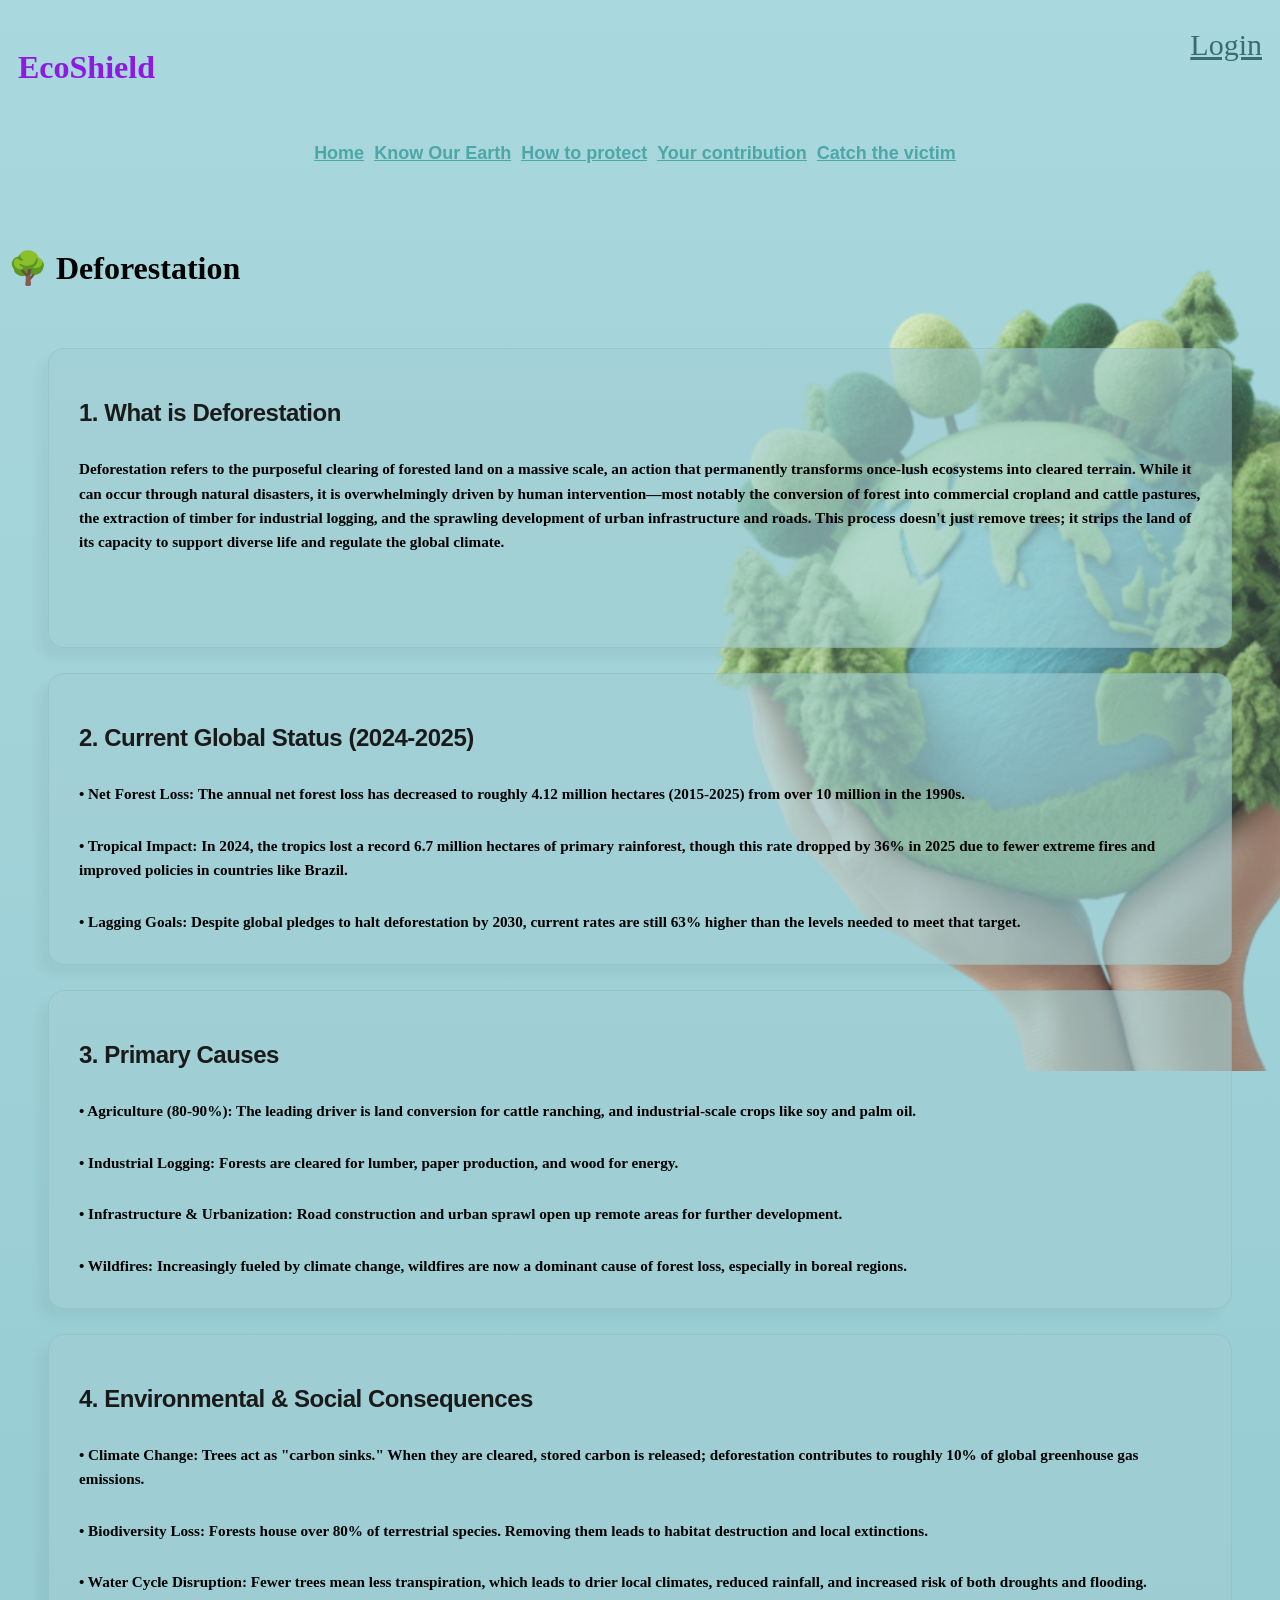
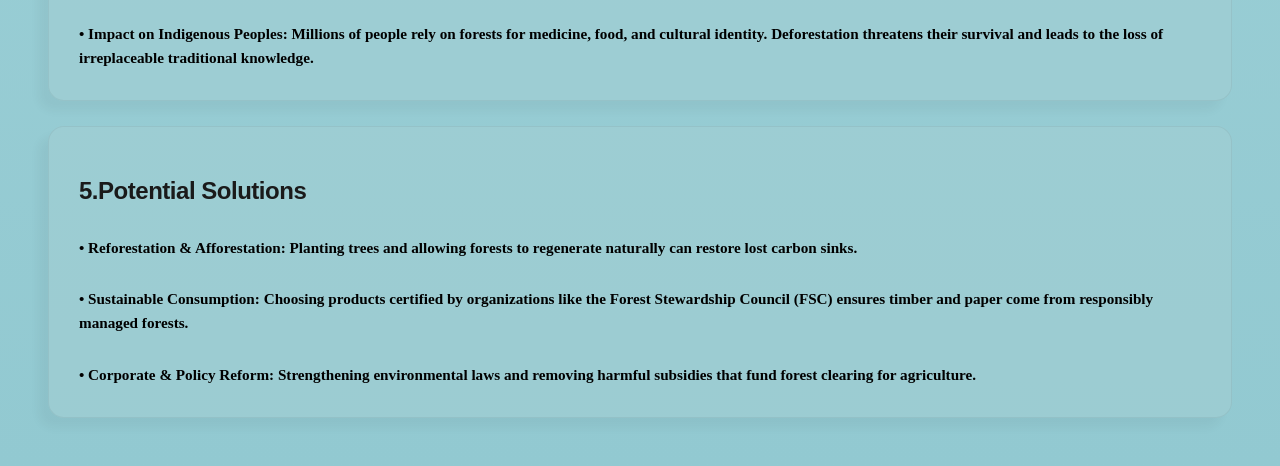
<file: Deforestation.html>
<!DOCTYPE html>
<html lang="en">
<head>
    <meta charset="UTF-8">
    <meta name="viewport" content="width=device-width, initial-scale=1.0">
    <link rel="stylesheet" href="1style.css">
    <title>EcoShield</title>
</head>
<body>
    <header>
        <div class="tophead">
            <h1>EcoShield </h1>

            <div id="f-user">
                <!-- Visible by default -->
                <a href="login.html" id="login-link" class="btn">Login</a>
                
                <!-- Hidden until login is detected -->
                <div id="profile-section" style="display: none;">
                    <a href="profile.html" class="profile-link" style="text-decoration: none;">My Profile</a>
                    <!-- <button onclick="logout()" class="btn-logout">Logout</button> -->
                </div>
            </div>


        </div>
        <nav>
            <div class="hamburger" id="hamburger">
                <span></span>
                <span></span>
                <span></span>
            </div>
            <div class="nav-links" id="nav-links">
                <a href="index.html">Home</a>
                <a href="#">Know Our Earth</a>
                <a href="#">How to protect</a>
                <a href="Your contribution.html">Your contribution</a>
                <a href="#">Catch the victim</a>
            </div>
        </nav>
    </header>
    <div id="main">
        <h1> &#x1F333; Deforestation</h1>
        <div id="content">
            <div id="top">
                <div class="para">
                    <h2>1. What is Deforestation</h2>
                    <p>Deforestation refers to the purposeful clearing of forested land on a massive scale, an action that permanently transforms once-lush ecosystems into cleared terrain. While it can occur through natural disasters, it is overwhelmingly driven by human intervention—most notably the conversion of forest into commercial cropland and cattle pastures, the extraction of timber for industrial logging, and the sprawling development of urban infrastructure and roads. This process doesn't just remove trees; it strips the land of its capacity to support diverse life and regulate the global climate.  </p>
                </div>
                <div class="para">
                    <h2>2. Current Global Status (2024-2025)</h2>
                    <p>• Net Forest Loss: The annual net forest loss has decreased to roughly 4.12 million hectares (2015-2025) from over 10 million in the 1990s.</p>
                    <p>• Tropical Impact: In 2024, the tropics lost a record 6.7 million hectares of primary rainforest, though this rate dropped by 36% in 2025 due to fewer extreme fires and improved policies in countries like Brazil.</p>
                    <p>• Lagging Goals: Despite global pledges to halt deforestation by 2030, current rates are still 63% higher than the levels needed to meet that target.</p>
                </div>
                <div class="para">
                    <h2>3. Primary Causes</h2>
                    <p>• Agriculture (80-90%): The leading driver is land conversion for cattle ranching, and industrial-scale crops like soy and palm oil.</p>
                    <p>• Industrial Logging: Forests are cleared for lumber, paper production, and wood for energy.</p>
                    <p>• Infrastructure & Urbanization: Road construction and urban sprawl open up remote areas for further development.</p>
                    <p>• Wildfires: Increasingly fueled by climate change, wildfires are now a dominant cause of forest loss, especially in boreal regions.</p>
                </div>
                <div class="para">
                    <h2>4. Environmental & Social Consequences</h2>
                    <p>• Climate Change: Trees act as "carbon sinks." When they are cleared, stored carbon is released; deforestation contributes to roughly 10% of global greenhouse gas emissions.</p>
                    <p>• Biodiversity Loss: Forests house over 80% of terrestrial species. Removing them leads to habitat destruction and local extinctions.</p>
                    <p>• Water Cycle Disruption: Fewer trees mean less transpiration, which leads to drier local climates, reduced rainfall, and increased risk of both droughts and flooding.</p>
                    <p>• Impact on Indigenous Peoples: Millions of people rely on forests for medicine, food, and cultural identity. Deforestation threatens their survival and leads to the loss of irreplaceable traditional knowledge.</p>
                </div>

                <div class="para">
                    <h2>5.Potential Solutions</h2>
                    <p>• Reforestation & Afforestation: Planting trees and allowing forests to regenerate naturally can restore lost carbon sinks.</p>
                    <p>• Sustainable Consumption: Choosing products certified by organizations like the Forest Stewardship Council (FSC) ensures timber and paper come from responsibly managed forests.</p>
                    <p>• Corporate & Policy Reform: Strengthening environmental laws and removing harmful subsidies that fund forest clearing for agriculture.</p>
                </div>
            </div>
        </div>
    </div>
    <script src="script.js"></script>
</body>
</html>
</file>
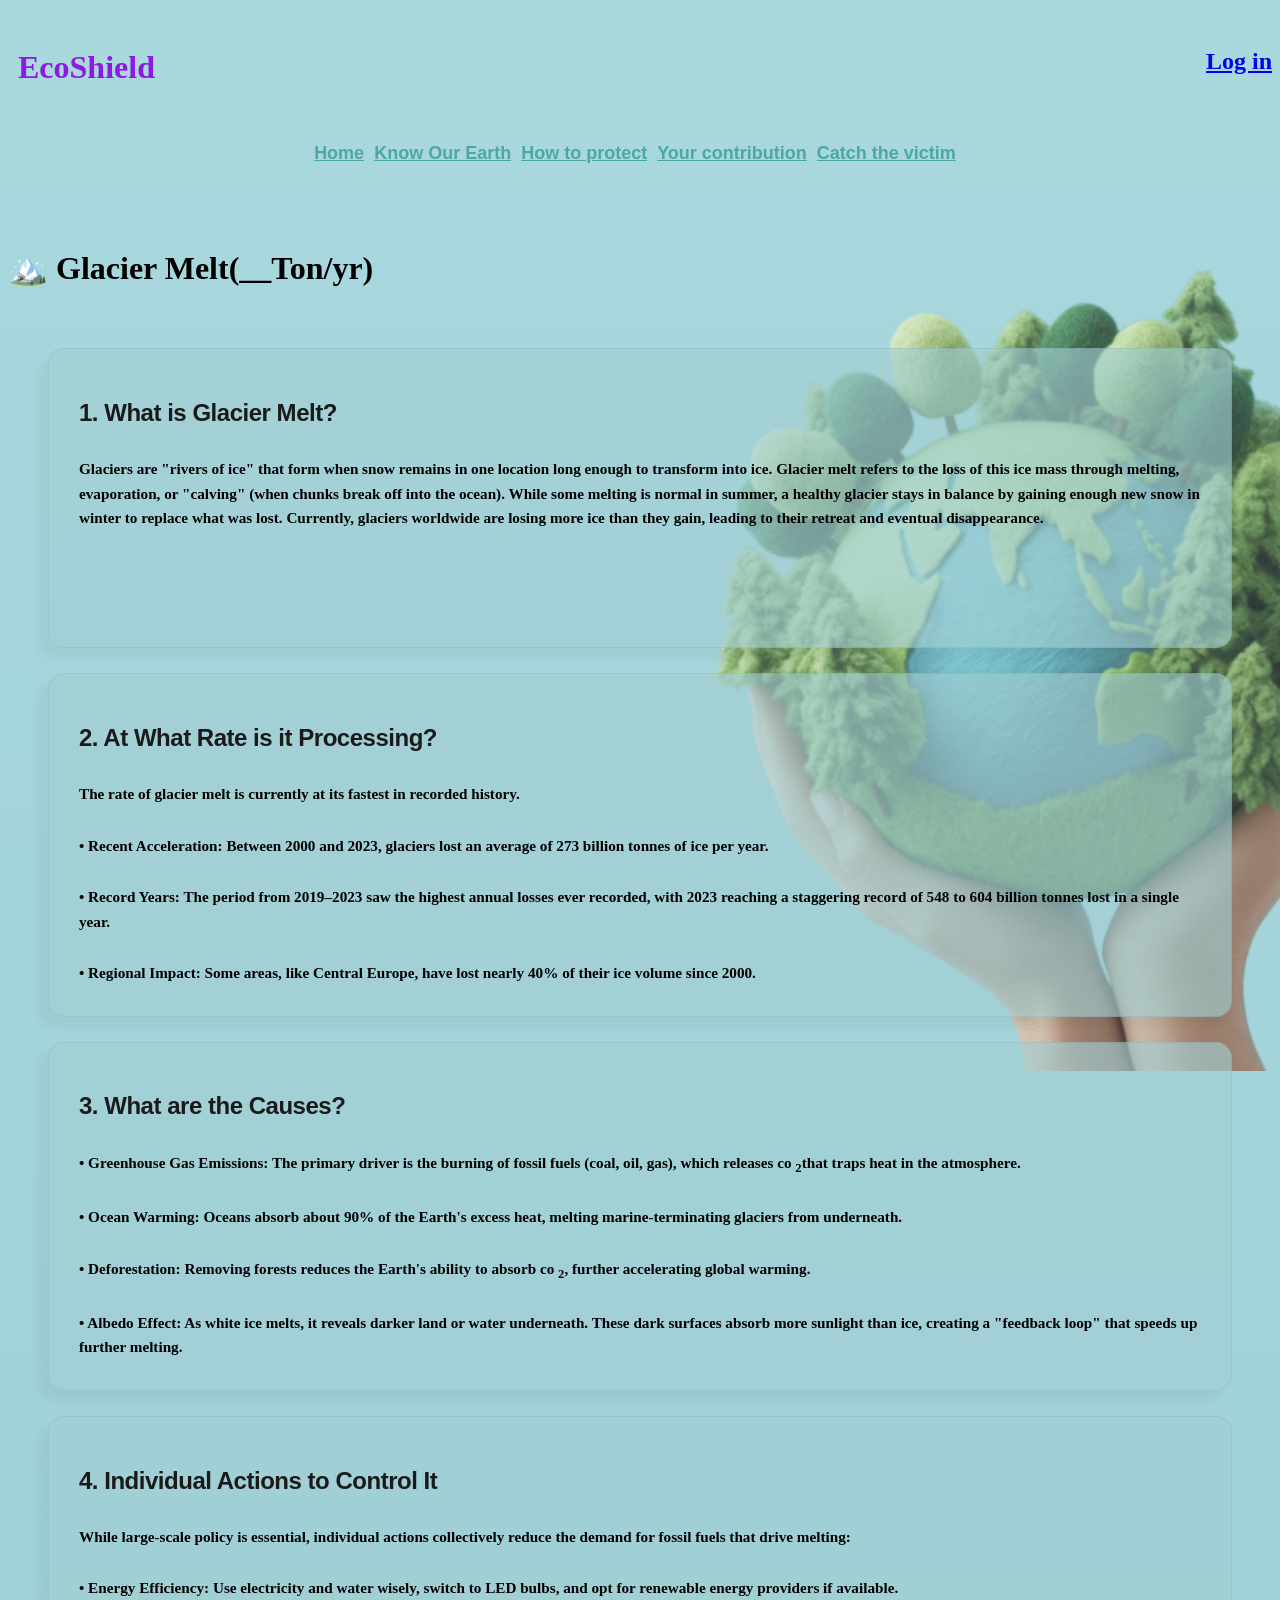
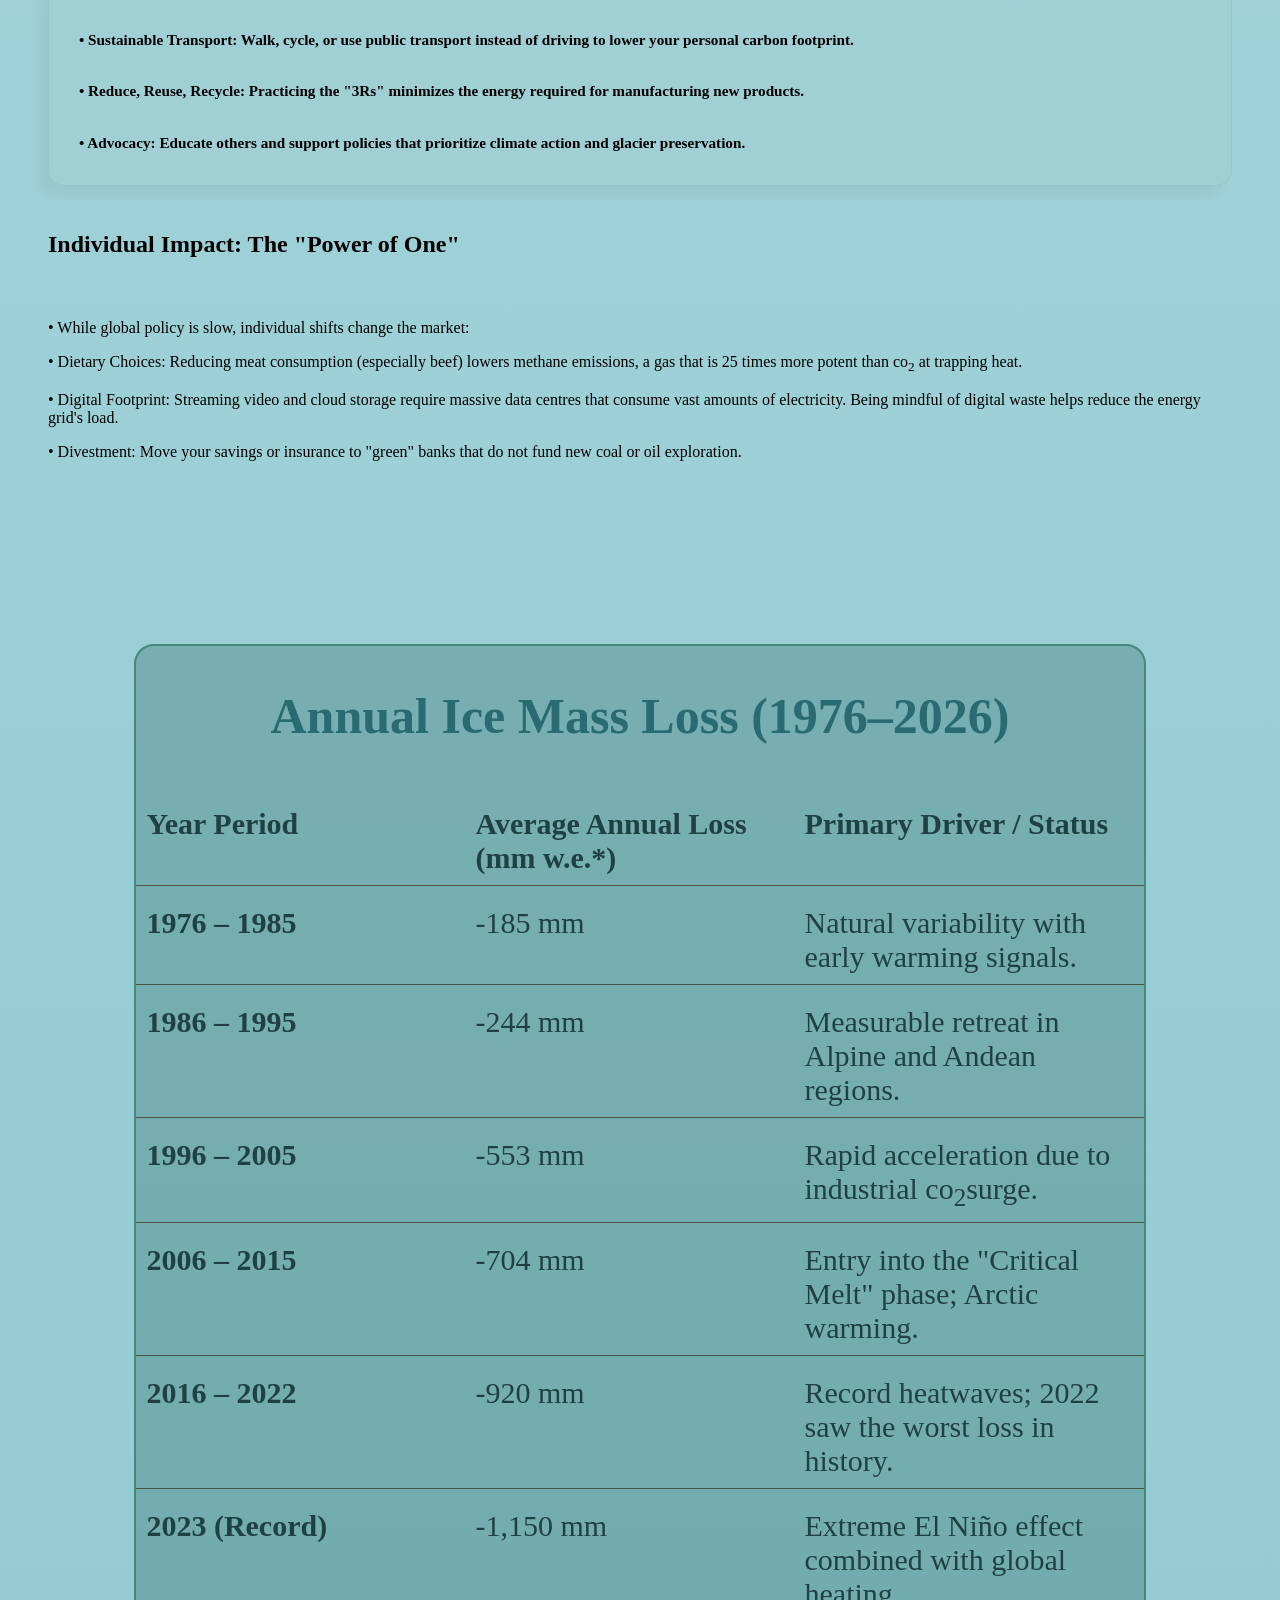
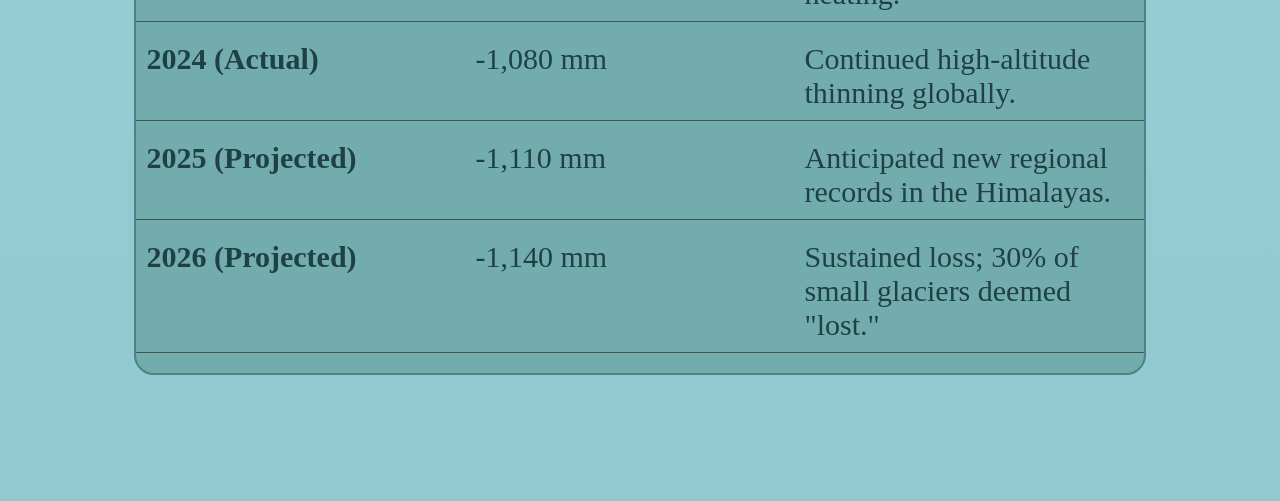
<file: Glacier Melt.html>
<!DOCTYPE html>
<html lang="en">
<head>
    <meta charset="UTF-8">
    <meta name="viewport" content="width=device-width, initial-scale=1.0">
    <link rel="stylesheet" href="1style.css">
    <title>EcoShield</title>
</head>
<body>
    <header>
        <div class="tophead">
            <h1>EcoShield </h1>
            <h2 class="lo">
                <a href="login-1.html">Log in</a>
            </h2>
        </div>
        <nav>
            <div class="hamburger" id="hamburger">
                <span></span>
                <span></span>
                <span></span>
            </div>
            <div class="nav-links" id="nav-links">
                <a href="index.html">Home</a>
                <a href="#">Know Our Earth</a>
                <a href="#">How to protect</a>
                <a href="Your contribution.html">Your contribution</a>
                <a href="#">Catch the victim</a>
            </div>
        </nav>
    </header>
    <div id="main">
        <h1>🏔️ Glacier Melt(__Ton/yr)</h1>
        <div id="content">
            <div id="top">
                <div class="para">
                    <h2>1. What is Glacier Melt?</h2>
                    <p>Glaciers are "rivers of ice" that form when snow remains in one location long enough to transform into ice. Glacier melt refers to the loss of this ice mass through melting, evaporation, or "calving" (when chunks break off into the ocean). While some melting is normal in summer, a healthy glacier stays in balance by gaining enough new snow in winter to replace what was lost. Currently, glaciers worldwide are losing more ice than they gain, leading to their retreat and eventual disappearance.</p>
                </div>
                <div class="para">
                    <h2>2. At What Rate is it Processing?</h2>
                    <p>The rate of glacier melt is currently at its fastest in recorded history.</p>
                    <p>• Recent Acceleration: Between 2000 and 2023, glaciers lost an average of 273 billion tonnes of ice per year.</p>
                    <p>• Record Years: The period from 2019–2023 saw the highest annual losses ever recorded, with 2023 reaching a staggering record of 548 to 604 billion tonnes lost in a single year.</p>
                    <p>• Regional Impact: Some areas, like Central Europe, have lost nearly 40% of their ice volume since 2000.</p>
                </div>
                <div class="para">
                    <h2>3. What are the Causes?</h2>
                    <p>• Greenhouse Gas Emissions: The primary driver is the burning of fossil fuels (coal, oil, gas), which releases co <sub>2</sub>that traps heat in the atmosphere.</p>
                    <p>• Ocean Warming: Oceans absorb about 90% of the Earth's excess heat, melting marine-terminating glaciers from underneath.</p>
                    <p>• Deforestation: Removing forests reduces the Earth's ability to absorb co <sub>2</sub>, further accelerating global warming.</p>
                    <p>• Albedo Effect: As white ice melts, it reveals darker land or water underneath. These dark surfaces absorb more sunlight than ice, creating a "feedback loop" that speeds up further melting.</p>
                </div>
                <div class="para">
                    <h2>4. Individual Actions to Control It</h2>
                    <p>While large-scale policy is essential, individual actions collectively reduce the demand for fossil fuels that drive melting:</p>
                    <p>• Energy Efficiency: Use electricity and water wisely, switch to LED bulbs, and opt for renewable energy providers if available.</p>
                    <p>• Sustainable Transport: Walk, cycle, or use public transport instead of driving to lower your personal carbon footprint.</p>
                    <p>• Reduce, Reuse, Recycle: Practicing the "3Rs" minimizes the energy required for manufacturing new products.</p>
                    <p>• Advocacy: Educate others and support policies that prioritize climate action and glacier preservation.</p>
                </div>

                <h2>Individual Impact: The "Power of One"</h2>
                <div class="ro">
                    <p>• While global policy is slow, individual shifts change the market:</p>
                    <p>• Dietary Choices: Reducing meat consumption (especially beef) lowers methane emissions, a gas that is 25 times more potent than co<sub>2</sub> at trapping heat.</p>
                    <p>• Digital Footprint: Streaming video and cloud storage require massive data centres that consume vast amounts of electricity. Being mindful of digital waste helps reduce the energy grid's load.</p>
                    <p>• Divestment: Move your savings or insurance to "green" banks that do not fund new coal or oil exploration.</p>
                </div>
            </div>
            <div id="data">
                <h2>Annual Ice Mass Loss (1976–2026)</h2>
                <div class="row">
                    <h3>Year Period</h3>
                    <h3>Average Annual Loss (mm w.e.*)</h3>
                    <h3>Primary Driver / Status</h3>
                </div>
                <div class="row">
                    <h3>1976 – 1985</h3>
                    <p>	-185 mm</p>
                    <p>	Natural variability with early warming signals.</p>
                </div>
                <div class="row">
                    <h3>1986 – 1995</h3>
                    <p>	-244 mm</p>
                    <p>	Measurable retreat in Alpine and Andean regions.</p>
                </div>
                <div class="row">
                    <h3>1996 – 2005</h3>
                    <p>	-553 mm</p>
                    <p>	Rapid acceleration due to industrial co<sub>2</sub>surge.</p>
                </div>
                <div class="row">
                    <h3>2006 – 2015</h3>
                    <p> -704 mm</p>
                    <p>	Entry into the "Critical Melt" phase; Arctic warming.</p>
                </div>
                <div class="row">
                    <h3>2016 – 2022</h3>
                    <p>	-920 mm</p>
                    <p>	Record heatwaves; 2022 saw the worst loss in history.</p>
                </div>
                <div class="row">
                    <h3>2023 (Record)</h3>
                    <p>-1,150 mm</p>
                    <p>Extreme El Niño effect combined with global heating.</p>
                </div>
                <div class="row">
                    <h3>2024 (Actual)</h3>
                    <p>-1,080 mm</p>
                    <p>	Continued high-altitude thinning globally.</p>
                </div>
                <div class="row">
                    <h3>2025 (Projected)</h3>
                    <p>-1,110 mm</p>
                    <p>	Anticipated new regional records in the Himalayas.</p>
                </div>
                <div class="row">
                    <h3>2026 (Projected)</h3>
                    <p>-1,140 mm</p>
                    <p>	Sustained loss; 30% of small glaciers deemed "lost."</p>
                </div>            
            </div>
        </div>
    </div>

</body>
</html>
</file>
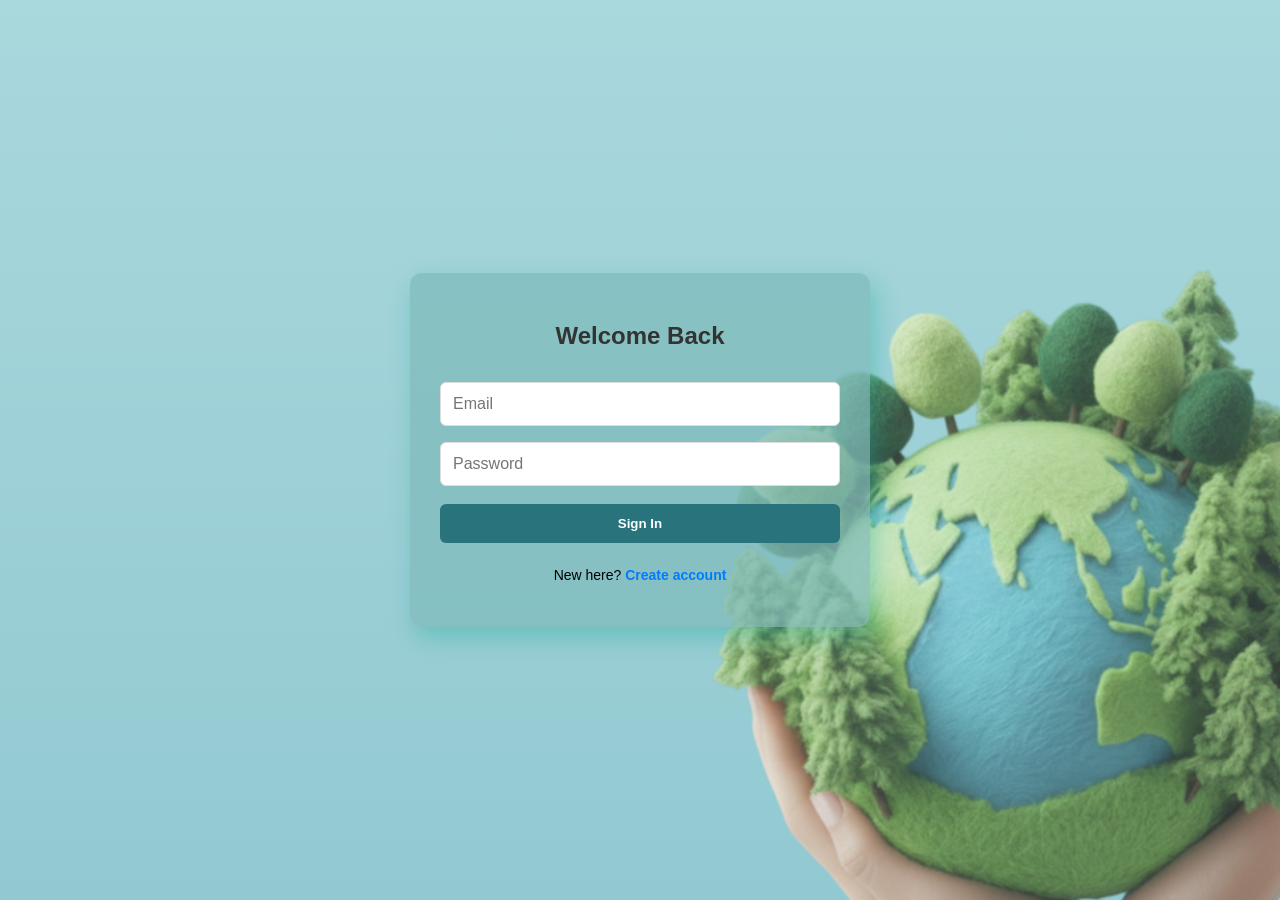
<file: login-1.html>
<!DOCTYPE html>
<html lang="en">
<head>
    <meta charset="UTF-8">
    <meta name="viewport" content="width=device-width, initial-scale=1.0">
    <title>Login/Sign Up</title>
    <link rel="stylesheet" href="login_style.css">
</head>
<body>
    <div class="auth-card" id="authCard">
    <!-- Login Form -->
        <div class="box login">
            <form action="#">
                <h2>Welcome Back</h2>
                <input type="email" name="email" placeholder="Email" autocomplete="username" required>
                <input type="password" name="password" placeholder="Password" autocomplete="current-password" required>
                <button type="submit" class="btn">Sign In</button>
                <p>New here? <a href="#" onclick="toggleForm()">Create account</a></p>
            </form>
        </div>

        <!-- Signup Form -->
        <div class="box signup">
            <form action="#">
                <h2>Get Started</h2>
                <input type="text" name="fullname" placeholder="Full Name" autocomplete="name" required>
                <input type="email" name="email" placeholder="Email" autocomplete="username" required>
                <input type="password" name="password" placeholder="Password" autocomplete="new-password" required>
                <button type="submit" class="btn">Sign Up</button>
                <p>Already have an account? <a href="#" onclick="toggleForm()">Sign in</a></p>
            </form>
        </div>
    </div>
    <script src="switch.js"></script>
    <script src="script.js"></script>
</body>
</html>
</file>
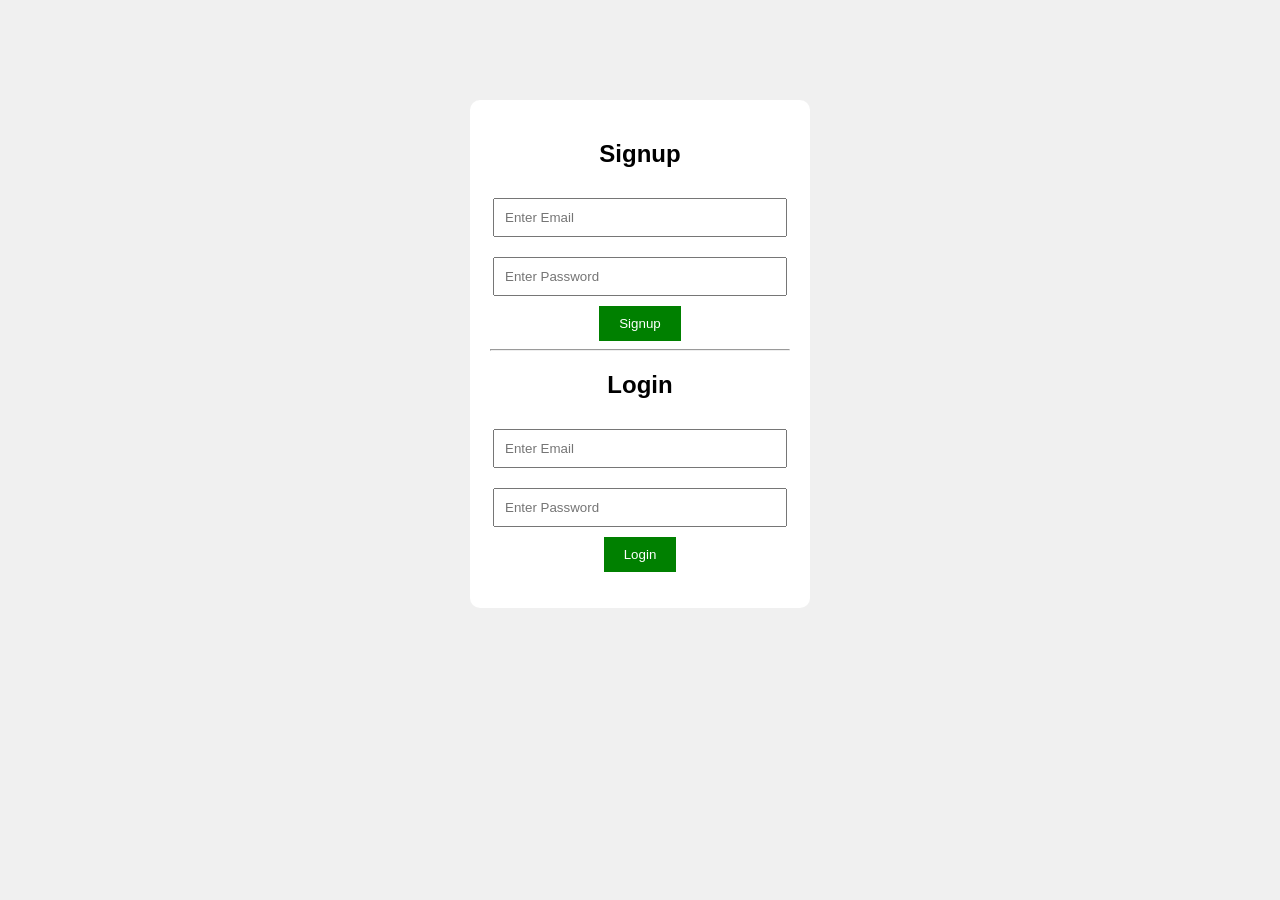
<file: login.html>
<!DOCTYPE html>
<html>
<head>
  <title>Auth System</title>
  <link rel="stylesheet" href="stylelogin.css">
</head>
<body>

<div class="container">

  <!-- SIGNUP -->
  <h2>Signup</h2>
  <input type="email" id="signupEmail" placeholder="Enter Email"><br>
  <input type="password" id="signupPassword" placeholder="Enter Password"><br>
  <button onclick="signup()">Signup</button>

  <hr>

  <!-- LOGIN -->
  <h2>Login</h2>
  <input type="email" id="email" placeholder="Enter Email"><br>
  <input type="password" id="password" placeholder="Enter Password"><br>
  <button onclick="login()">Login</button>

  <p id="msg"></p>

  <!-- EXTRA -->
  <div id="extra" style="display:none;">
    <h3>Select Your Details</h3>

    <select id="country">
      <option value="">Select Country</option>
      <option value="India">India</option>
      <option value="USA">USA</option>
    </select>

    <select id="state">
      <option value="">Select State</option>
      <option value="Bihar">Bihar</option>
      <option value="Delhi">Delhi</option>
    </select>

    <button onclick="saveDetails()">Continue</button>
  </div>

</div>

<script src="scriptlogin.js"></script>
</body>
</html>
</file>
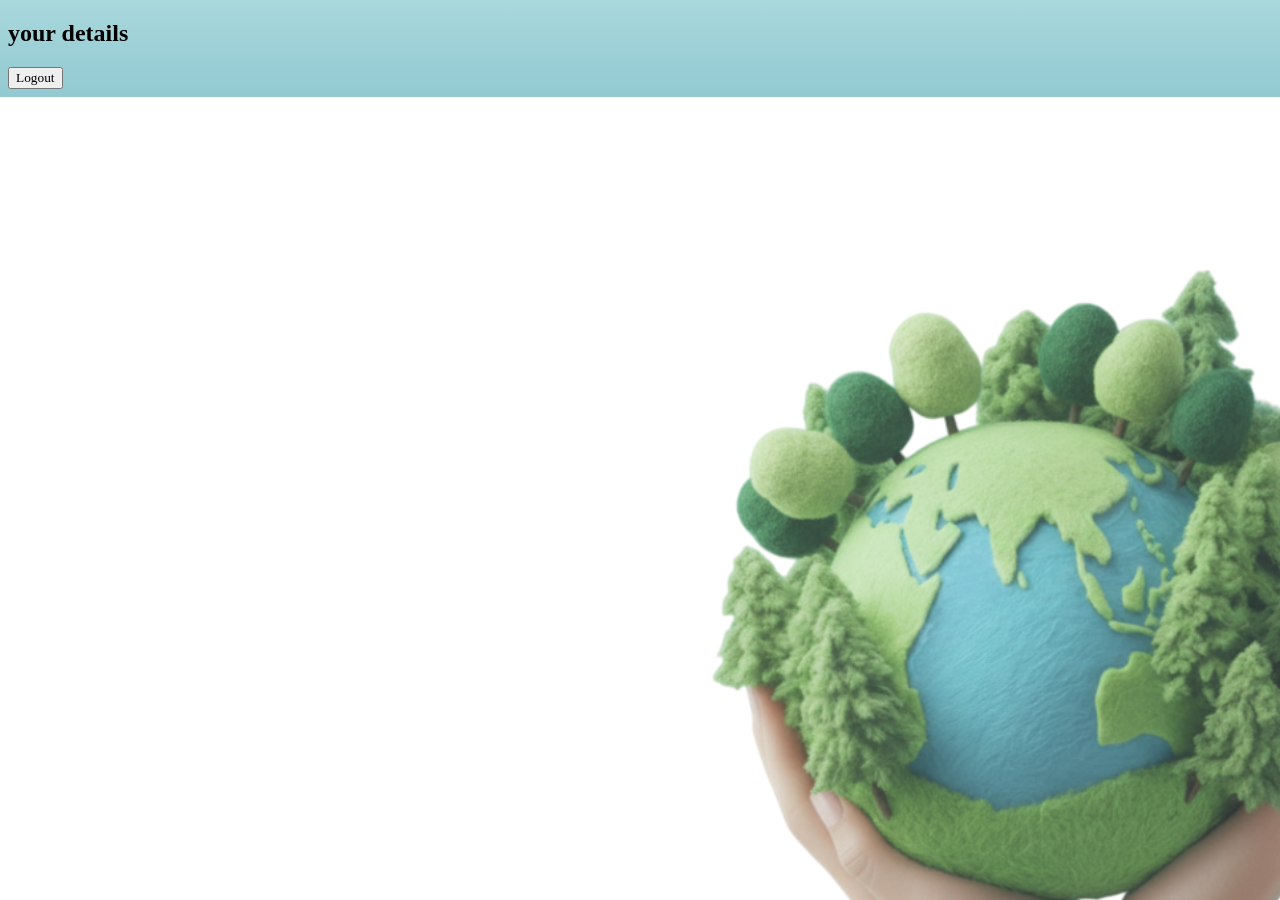
<file: profile.html>
<!DOCTYPE html>
<html lang="en">
<head>
    <meta charset="UTF-8">
    <meta name="viewport" content="width=device-width, initial-scale=1.0">
    <title>profine</title>
    <link rel="stylesheet" href="1style.css">
</head>
<body>
    <div class="card">
        <h2>your details</h2>
        <button onclick="logout()" class="btn-logout">Logout</button>
        <span></span>
    </div>
    <script src="script.js"></script>
</body>
</html>
</file>
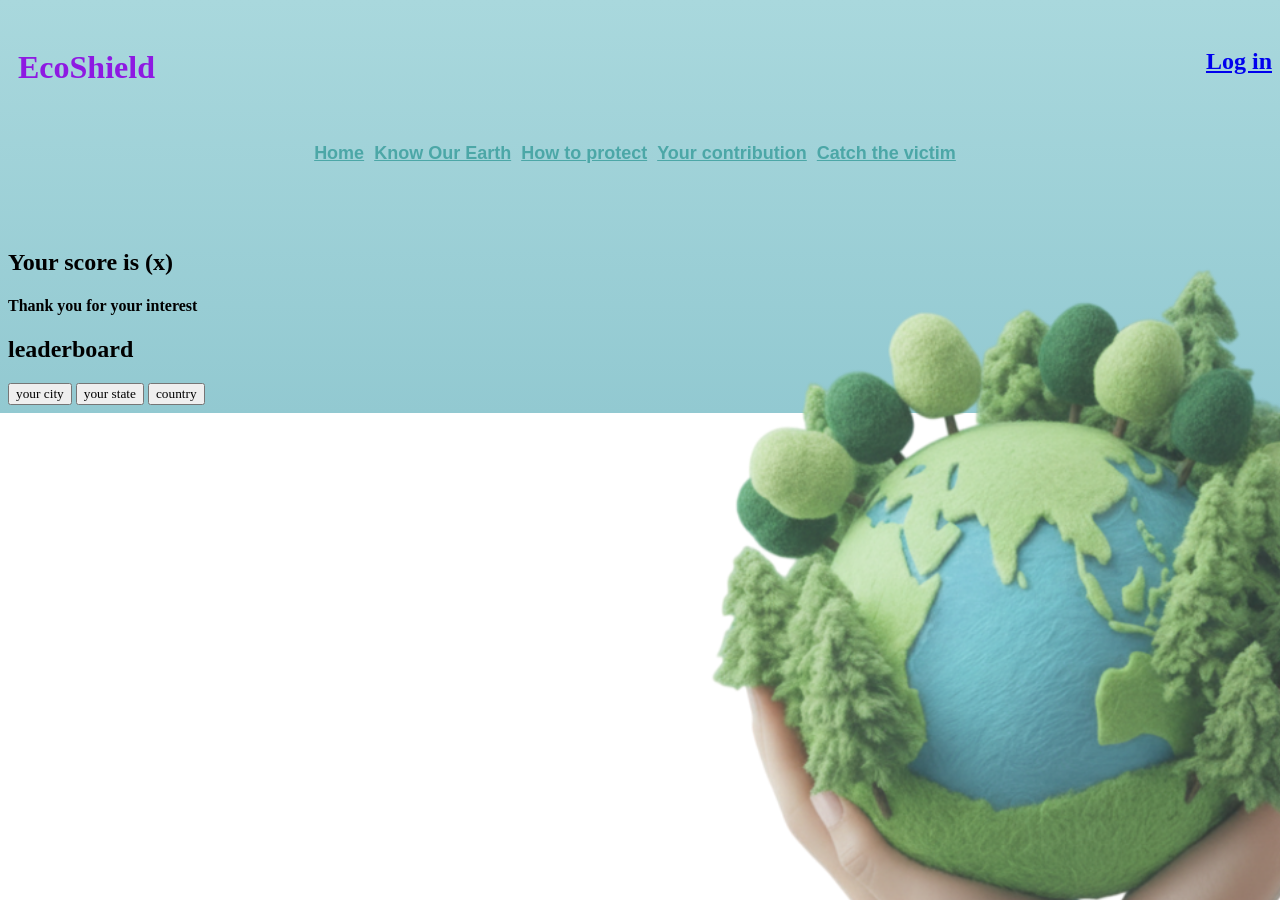
<file: Your contribution.html>
<!DOCTYPE html>
<html lang="en">
<head>
    <meta charset="UTF-8">
    <meta name="viewport" content="width=device-width, initial-scale=1.0">
    <title>Your contribution</title>
    <link rel="stylesheet" href="1style.css">
</head>
<body>
    <header>
        <div class="tophead">
            <h1>EcoShield </h1>
            <h2 class="lo">
                <a href="login-1.html">Log in</a>
            </h2>
        </div>
        <nav>
            <div class="hamburger" id="hamburger">
                <span></span>
                <span></span>
                <span></span>
            </div>
            <div class="nav-links" id="nav-links">
                <a href="index.html">Home</a>
                <a href="#">Know Our Earth</a>
                <a href="#">How to protect</a>
                <a href="Your contribution.html">Your contribution</a>
                <a href="#">Catch the victim</a>
            </div>
        </nav>
    </header>
    <div class="main">
        <div id="score" >
            <h2>Your score is (x)</h2>
            <h4>Thank you for your interest</h4>
        </div>
        <div id="board">
            <h2>leaderboard</h2>
            <div class="tabs">
                <div class="active"></div>
                <button>your city</button>
                <button>your state</button>
                <button>country</button>
            </div>

        </div>

    </div>
    <script src="script.js"></script>
</body>
</html>
</file>
<file: 1style.css>
*{
    box-sizing: border-box;
    font-family:gilroy;
}
body {
    background-image: 
        url(hand_earth.png),
        linear-gradient(180deg, #A9D8DD 0%, #92C9D1 100%);

        background-position: 50% 100px, 0 0; 
        background-size: 1700px auto, cover;
        background-repeat: no-repeat, no-repeat;
}
.tophead{
    display: flex;
    justify-content: space-between;
    padding-top: 20px;

}
.tophead > h1 {
    color: rgb(142, 25, 226);
    padding-left: 10px;
    /* padding-bottom: 30px; */
}
#f-user a{
    font-size: 30px;
    padding-right: 10px;
    transition: 0.3s ease-in-out;
    border-radius: 20px;
    color: #386e70;
}
#f-user a:hover {
    color: rgb(206, 237, 236);
    background-color: rgb(99, 161, 160);
    padding-top: 5PX;
    padding-RIGHT: 20px;
    padding-left: 10px;
    padding-bottom: 5px;
    border-style: dashed;
    font-size: 30px;
}
.nav-links{
    display: flex;
    flex-direction: row;
    justify-content: center;
    margin: 30px;
    margin-bottom: 80px;
    text-align: center;
}
/* .nav-links:hover {
    padding-left: 10px;
} */

.nav-links>a{
    width: auto;
    font-family: Arial;
    font-size: large;
    font-weight: bold;
    padding-right: 10px;
    padding-top: 5px;
    padding-bottom: 5px;
    color: #4ca7a7;

    border-radius: 10px;
    transition: 0.4s ease-in-out;
}
.nav-links>a:hover {
   background-color: rgba(36, 129, 129, 0.707);
   color: rgb(217, 247, 217);
   font-size: 20px;
   padding-left: 10px;
   position: relative;
   top: 5px;
}


/* use hamburger */
.hamburger { 
    display: none; 
    cursor: pointer; 
    flex-direction: column; 
    gap: 5px; 
    position: absolute;
    right: 20px;
    z-index: 100;
    
}
.hamburger span { 
    width: 25px; 
    height: 3px; 
    background: black; 
}

/* Mobile View (Screens smaller than 768px) */
@media screen and (max-width: 750px) {
  .hamburger { display: flex; }  

  .nav-links {
    display: none; /* Hide full menu by default on mobile */
    flex-direction: column;
    align-items: self-end;
    position: absolute;
    /* top: 60px; */
    right: 0;
    width: auto;
    height: 250px;
    padding-bottom: 5px;
    background: #92c9d1b3;
    border-radius: 60px 0px 0px 60px ;
    text-align: center;
  }

  /* Add a class to show the menu when clicked */
  .nav-links.active { display: flex; }
}


.holder{
    background-color: #7ebbba46;
    width: 60%;
    max-width: 700px;
    margin-left: 5%;
    padding: 3%;
    border-radius: 25px;
}

.holder > h1{
    text-align: center;
    font-weight: bolder;
    color: #00676a;
}

.holder p{
    font-size: larger;
    font-weight: 800;
    color: #00969b;
    padding-bottom: 2%;
}

.glo-temp{
    background-image: url(hot_earth.jpg);
    background-size: 700px;
    background-position-y: -30px;
    background-position-x:right ;
    background-repeat: no-repeat;
    height: 15%;
    min-height: 150px;
    border-radius: 25px;
    transition: all 0.3s ease;
    min-block-size: 150px;
}
.glo-temp h1{
    color: #d1c42e;
}

.glo-temp p{
    color: antiquewhite;
    padding-left: 14px;
    margin-top: 0;
    margin-bottom: 5px;
    padding-bottom: 5px;
    font-size: large;
    text-shadow: 0 1px 1px #000000;
}


.glo-temp:hover {
    background-color: #fff5f5; /* Light warm tint */
    border-color: #ff4500;    /* Fire orange border */
    transform: translateY(-5px); /* Lifts the card up */
    box-shadow: 0 10px 10px rgb(203, 93, 10); /* Adds depth */
}
.glo-temp:active{
    transform: translateY(1px);
    box-shadow: 0 10px 10px rgb(246, 124, 31);
}

.sea-l{
    background-image: url(Wave.png);
    background-size: 630px; /* Ensures the image covers the entire element area */
    background-position-y: -24px; /* Centers the image within the element */
    background-position-x:right ; /* Centers the image within the element */
    background-repeat: no-repeat;
    height: 15%;
    min-height: 150px;
    border-radius: 25px;
    transition: all 0.3s ease;
}
.sea-l h1{
    color: #57719a;
}
.sea-l p{
    color: #8B9FBB;
    padding-left: 14px;
    margin-top: 0;
    margin-bottom: 5px;
    padding-bottom: 5px;
    font-size: large;
    text-shadow: 1px 1px 1px #000000;

}
.sea-l:hover {
    background-color: #fff5f5; /* Light warm tint */
    border-color: #ff4500;    /* Fire orange border */
    transform: translateY(-5px); /* Lifts the card up */
    box-shadow: 0 10px 10px rgb(4, 80, 181); /* Adds depth */
}
.sea-l:active{
    transform: translateY(1px);
    box-shadow: 0 10px 10px rgba(0, 213, 255, 0.908);
}
.gla{
    background-image: url(ice.png);
    background-size: 980px; /* Ensures the image covers the entire element area */
    background-position-y: center; /* Centers the image within the element */
    background-position-x:-290px; /* Centers the image within the element */
    background-repeat: no-repeat;
    height: 15%;
    min-height: 150px;
    border-radius: 25px;
    transition: all 0.3s ease;
}
.gla h1{
    color: #b0c3cd;
}
.gla p{
    color: #B0CED8;
    padding-left: 14px;
    margin-top: 0;
    margin-bottom: 5px;
    padding-bottom: 5px;
    font-size: large;
    text-shadow: 1px 1px 1px #000000;

}
.gla:hover {
    background-color: #fff5f5; /* Light warm tint */
    border-color: #ff4500;    /* Fire orange border */
    transform: translateY(-5px); /* Lifts the card up */
    box-shadow: 0 10px 10px rgb(0, 203, 214); /* Adds depth */
}
.gla:active{
    transform: translateY(1px);
    box-shadow: 0 10px 10px rgba(129, 249, 251, 0.908);
}
.aqi{
    background-image: url(dust.png);
    background-size: 1180px; /* Ensures the image covers the entire element area */
    background-position-y: center; /* Centers the image within the element */
    background-position-x:-500px; /* Centers the image within the element */
    background-repeat: no-repeat;
    height: 15%;
    min-height: 150px;
    border-radius: 25px;
    transition: all 0.3s ease;
}
.aqi h1{
    color: #ffbf34d2;
}
.aqi p{
    color: #e8c566d5;
    padding-left: 14px;
    margin-top: 0;
    margin-bottom: 5px;
    padding-bottom: 5px;
    font-size: large;
    text-shadow: 1px 1px 1px #000000;

}
.aqi:hover {
    background-color: #fff5f5; /* Light warm tint */
    border-color: #ff4500;    /* Fire orange border */
    transform: translateY(-5px); /* Lifts the card up */
    box-shadow: 0 10px 10px rgb(145, 94, 0); /* Adds depth */
}
.aqi:active{
    transform: translateY(1px);
    box-shadow: 0 10px 10px rgb(188, 119, 0);
}
.df{
    background-image: url(Deforestation.png);
    background-size: 1180px; /* Ensures the image covers the entire element area */
    background-position-y: center; /* Centers the image within the element */
    background-position-x:-500px; /* Centers the image within the element */
    background-repeat: no-repeat;
    height: 15%;
    min-height: 150px;
    border-radius: 25px;
    transition: all 0.3s ease;
}
.df h1{
    color: #B68B5E;
}
.df p{
    color: #C8A47C;
    padding-left: 14px;
    margin-top: 0;
    margin-bottom: 5px;
    padding-bottom: 5px;
    font-size: large;
    text-shadow: 1px 1px 1px #000000;

}
.df:hover {
    background-color: #fff5f5; /* Light warm tint */
    border-color: #ff4500;    /* Fire orange border */
    transform: translateY(-5px); /* Lifts the card up */
    box-shadow: 0 10px 10px rgb(64, 42, 0); /* Adds depth */
}
.df:active{
    transform: translateY(1px);
    box-shadow: 0 10px 10px rgb(147, 98, 15);
}
.div{
    height: 25vh;
}

/* inside code page */

#top {
    display: grid;
    grid-template-rows: repeat(auto-fit, minmax(300px, 1fr));
    gap: 25px;
    padding: 40px;
    /* background: #f0f2f5;  */
    font-family: 'Inter', sans-serif;
}

.para {
    background: #a1ced2a0;
    padding: 30px;
    border-radius: 16px;
    border: 1px solid rgba(0, 0, 0, 0.05);
    box-shadow: -10px 10px 10px rgba(0, 0, 0, 0.04);
    transition: transform 0.5s ease, box-shadow 0.9s ease;
    display: flex;
    flex-direction: column;
}

.para:hover {
    transform: translateY(-5px);
    box-shadow: 0 20px 40px rgba(0, 0, 0, 0.08);
    border-color: #007AFF; 
}

.para h2 {
    font-family: 'Space Grotesk', sans-serif; 
    font-size: 1.5rem;
    margin-bottom: 15px;
    color: #1a1a1a;
    letter-spacing: -0.02em;
}

.para p {
    font-size: 0.95rem;
    line-height: 1.6;
    color: #000000;
    margin-bottom: 12px;
    font-weight: bold;
}

.para p:last-child {
    margin-bottom: 0;
}


#data {
    display: flex;
    flex-direction: column; /* Stacks the rows vertically */
    gap: 10px;
    color: #1f4145;
    background-color: #5c979792;
    border: 2px solid rgb(70, 136, 125);
    border-radius: 20px;
    width: 80%;
    padding-bottom: 20px;
    margin: 10%;
}
#data h2{
    display: flex;
    justify-content: center;
    color:#2a6a71;
    font-size: 50px;
}
.row {
    display: flex; /* Aligns the <h3>s or <p>s horizontally */
    justify-content: space-between; /* Spreads them across the row */
    border-bottom: 1px solid #49544b; /* Optional: adds a divider line */
    padding: 10px;

}
.row h3, .row p {
    flex: 1; /*Forces each item to take up exactly 1/3 of the row */ 
    margin: 0;
    text-align: left;
}
.row h3{
    font-weight: bold;
    font-size: 30px;
}
.row p{
    /* font-weight: bold; */
    font-size: 30px;
}

/* login code */
.login-container{
    position: relative;
    height: 100dvh;
    width: auto;
}

.login-container > h2{
    position: absolute;
    top: 0%;
    left: 5%;
}

form{
    background-color: rgba(255, 235, 205, 0.547);
    height: auto;
    width: auto;
    position: absolute;
    top: 50%;
    left: 50%;
    transform: translate(-50%, -50%); 
    padding: 40px;
    border-radius: 20px;

} 

.input-group {
    margin-bottom: 15px;
    padding: 15px 30px;
    font-family: Arial;
    background: linear-gradient(90deg, rgba(171, 217, 223, 1) 100%, rgba(163, 212, 218, 1) 100%);
    border-radius: 10px;
}

.input-group +button{
    margin-top: 15px;
    margin-left: 40%;
    font-size: large;
    color: rgb(25, 66, 103);
    background-color: #8effdde0;
    border-radius: 10px;
    padding: 10px;
}

.form-footer{
    padding-top: 30px;
}
.form-footer span{
    padding-left: 45px;
}
</file>
<file: login_style.css>
body { 
    font-family: sans-serif;     
    background-image: 
    url(hand_earth.png),
    linear-gradient(180deg, #A9D8DD 0%, #92C9D1 100%);
    background-position: 50% 100px, 0 0; 
    background-size: 1700px auto, cover;
    background-repeat: no-repeat, no-repeat; 
    display: flex; 
    justify-content: center; 
    align-items: center; 
    height: 100vh; 
    margin: 0; 
}
.auth-card { 
    background: #7ebbbab5; 
    padding: 30px; 
    border-radius: 12px; 
    box-shadow: 5px 10px 25px rgba(21, 170, 150, 0.389); 
    width: 100%; 
    max-width: 400px; 
    position: relative; 
    overflow: hidden; 
}

.box { 
    transition: 0.4s ease-in-out; 
}
.box.signup { 
    display: none; 
} /* Initially hidden */

form > h2 { 
    margin-bottom: 1.5rem; 
    color: #333; 
    text-align: center; 
}
input { 
    width: 100%; 
    padding: 12px; 
    margin: 8px 0; 
    border: 1px solid #ddd; 
    border-radius: 6px; 
    box-sizing: border-box; 
    font-size: 16px; 
}
input:focus { 
    border-color: #9bb9da; 
    outline: none; 
    box-shadow: 0 0 0 2px rgba(0,123,255,0.1); 
}

.btn { 
    width: 100%; 
    padding: 12px; 
    background: #29737c; 
    color: white; 
    border: none; 
    border-radius: 6px; 
    font-weight: bold; 
    cursor: pointer; 
    transition: 0.3s; 
    margin-top: 10px; 
}
.btn:hover { 
    background: #0056b3; 
}

p { 
    text-align: center; 
    font-size: 14px; 
    margin-top: 1.5rem; 
}
a { 
    color: #007bff; 
    text-decoration: none; 
    font-weight: 600; 
}
</file>
<file: stylelogin.css>
body {
  font-family: Arial;
  background: #f0f0f0;
}

.container {
  width: 300px;
  margin: 100px auto;
  background: white;
  padding: 20px;
  text-align: center;
  border-radius: 10px;
}

input, select {
  width: 90%;
  padding: 10px;
  margin: 10px 0;
}

button {
  padding: 10px 20px;
  background: green;
  color: white;
  border: none;
  cursor: pointer;
}

button:hover {
  background: darkgreen;
}
</file>
